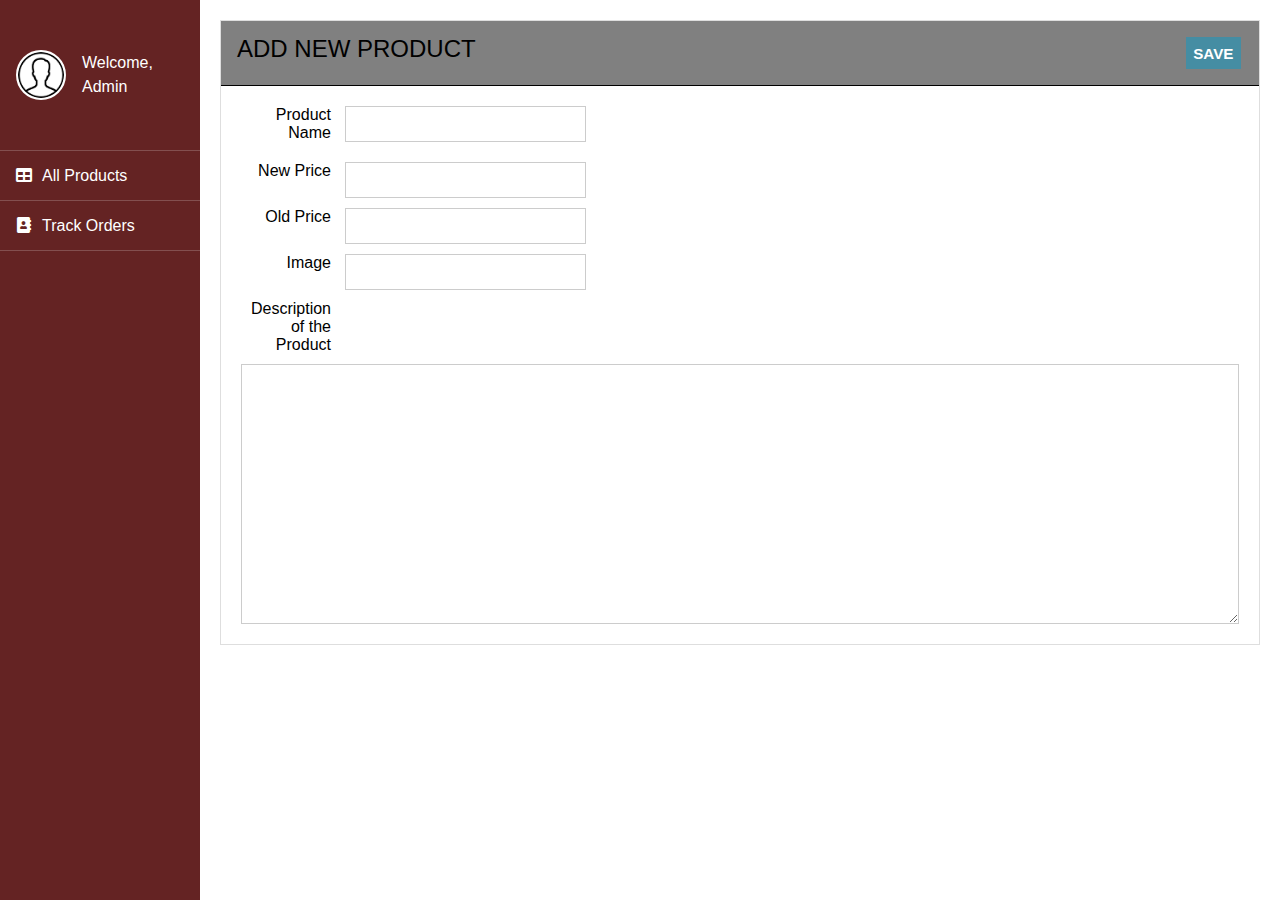
<file: admin panel new.html>
<!DOCTYPE html>
<html lang="en">

<head>
    <meta charset="UTF-8">
    
    <title>Admin Panel</title>
    <link rel="stylesheet" href="https://use.fontawesome.com/releases/v5.3.1/css/all.css">
    <link rel="stylesheet" href="https://fonts.googleapis.com/css?family=Comfortaa">
    <link rel="stylesheet" href="admin panel new css.css">
</head>

<body>
    <div class="container">

        <div style="background-color: rgb(100, 35, 35);" class="sideArea">
            <div class="avatar">
                <img src="user icon.png" alt="">
                <div class="avatarName">Welcome,<br>Admin</div>
            </div>
            <ul class="sideMenu">
                <li><a href="javascript:void(0)" class="has-submenu"><span class="fa fa-table"></span>All Products</a>
                </li>
                <li><a href="javascript:void(0)" class="has-submenu track"><span
                            class="fa fa-address-book"></span>Track
                        Orders</a>
                </li>
            </ul>
        </div>
 
        <div class="mainArea">
           
            <div class="mainContent">
              
                <form action="addProduct.php" method="POST" enctype="multipart/form-data" class="form">
                    <div class="formHeader row">
                        <h2 class="text-1 fl">ADD NEW PRODUCT </h2>
                        <div class="fr">
                            <button style="background-color: rgb(69, 141, 163);" type="submit"
                                class="btnSave bg-1 text-fff text-bold fr">SAVE</button>
                        </div>
                    </div>
                    <div class="formBody row">
                        <div class="column s-6">
                            <label class="inputGroup">
                                <span>Product Name</span>
                                <span><input type="text" name="name"></span>
                            </label>
                           
                            <label class="inputGroup">
                                <span> New Price</span>
                                <span><input type="text" name="price"></span>
                            </label>
                            <label class="inputGroup">
                                <span>Old Price</span>
                                <span><input type="text" name="prev"></span>
                            </label>
                        </div>
                        <div class="column s-6">
                            
                            <label class="inputGroup">
                                <span>Image</span>
                                <span><input type="text" name="imageInput"></span>
                            </label>
                        </div>
                        <div class="column">
                            <label class="inputGroup">
                                <span>Description of the Product</span>
                                <textarea name="description"></textarea>
                            </label>
                        </div>
                    </div>
                </form>

               
              

            </div>
       
        </div>
    </div>


    <script>

        $('.track').on('click', function () {
            window.location.href = 'adminTrack.html';
        });

        init();

        function init() {
            getAllItems();
        }

        $(document.body).on('click', '.itemRow', function () {
            console.log(this.id);
            sessionStorage.setItem('selectedAdminItem', this.id);
            window.location.href = "Admin_update.html";
        });

       

       
        function elm(x) {
            var target = x.substring(1);
            var type = x.charAt(0);
            if (type == '#') {
                return document.getElementById(target);
            } else if (type == '.') {
                return document.getElementsByClassName(target);
            } else {
                return document.getElementsByTagName(x);
            }
        }



   
        window.onclick = function () {
            elm(".accountLinks")[0].style.display = 'none';
        };

        // SUB MENU
        if (elm(".has-submenu")) {
            for (var i = 0, len = elm(".has-submenu").length; i < len; i++) {
                elm(".has-submenu")[i].onclick = function (e) {
                    e.stopPropagation();
                    // toggle(this.nextElementSibling);
                }
            }
        }

        // BTN SWITCH
        if (elm(".checkAll") != undefined) {
            for (var i = 0, len = elm(".checkAll").length; i < len; i++) {
                var target = elm(".checkAll")[i].getAttribute("target");
                if (elm(target)[i] != undefined) {
                    elm(".checkAll")[i].onchange = function () {
                        var checked = this.checked;
                        for (var i = 0, len = elm(target).length; i < len; i++) {
                            elm(target)[i].checked = checked;
                        }
                    }
                }
            }
        }

        // MENU ICON CLICK
        if (elm(".menuIcon")) {
            elm(".menuIcon")[0].onclick = function () {
                elm(".container")[0].classList.toggle("is-click");
            };
        }

        // INPUT IMG
        function getImg(x) {
            if (x.files.length > 0) {
                var fr = new FileReader();
                var imgSrc = null;
                var parent = x.parentElement;
                fr.onload = function (e) {
                    imgSrc = e.target.result;
                    if (parent.getElementsByTagName("img").length > 0) {
                        parent.removeChild(parent.getElementsByTagName("img")[0]);
                    }
                    var img = document.createElement("img");
                    img.setAttribute("src", imgSrc);
                    img.style.width = "80px";
                    img.style.verticalAlign = "top";
                    parent.appendChild(img);
                }
                fr.readAsDataURL(x.files[0]);
            }
        }

        // NEW INPUT
        for (var i = 0, len = elm(".btnNewInput").length; i < len; i++) {
            elm(".btnNewInput")[i].onclick = function () {
                findClosest(this, elm(".inputGroup")).nextElementSibling.classList.remove("hide");
            };
        }

        // SUB LIST
        if (elm(".btnCaret")) {
            for (var i = 0, len = elm(".btnCaret").length; i < len; i++) {
                elm(".btnCaret")[i].onclick = function () {
                    var row = findClosest(this, elm(".row"));
                    row.classList.toggle("is-active");
                }
            }
        }
        if (elm(".caretAll")) {
            for (var i = 0, len = elm(".caretAll").length; i < len; i++) {
                elm(".caretAll")[i].onchange = function () {
                    var stt = this.checked;
                    var table = findClosest(this, elm(".table"));
                    var row = findChildren(table, elm(".row"));
                    for (var i = 0, len = row.length; i < len; i++) {
                        if (stt) {
                            row[i].classList.add("is-active");
                        } else {
                            row[i].classList.remove("is-active");
                        }
                    }
                }
            }
        }







        //TOGGLE
        function toggle(x) {
            var css = window.getComputedStyle(x, null);
            if (css.getPropertyValue("display") == 'none') {
                x.style.display = 'block';
            } else {
                x.style.display = 'none';
            }
        }
    </script>




</body>

</html>
</file>
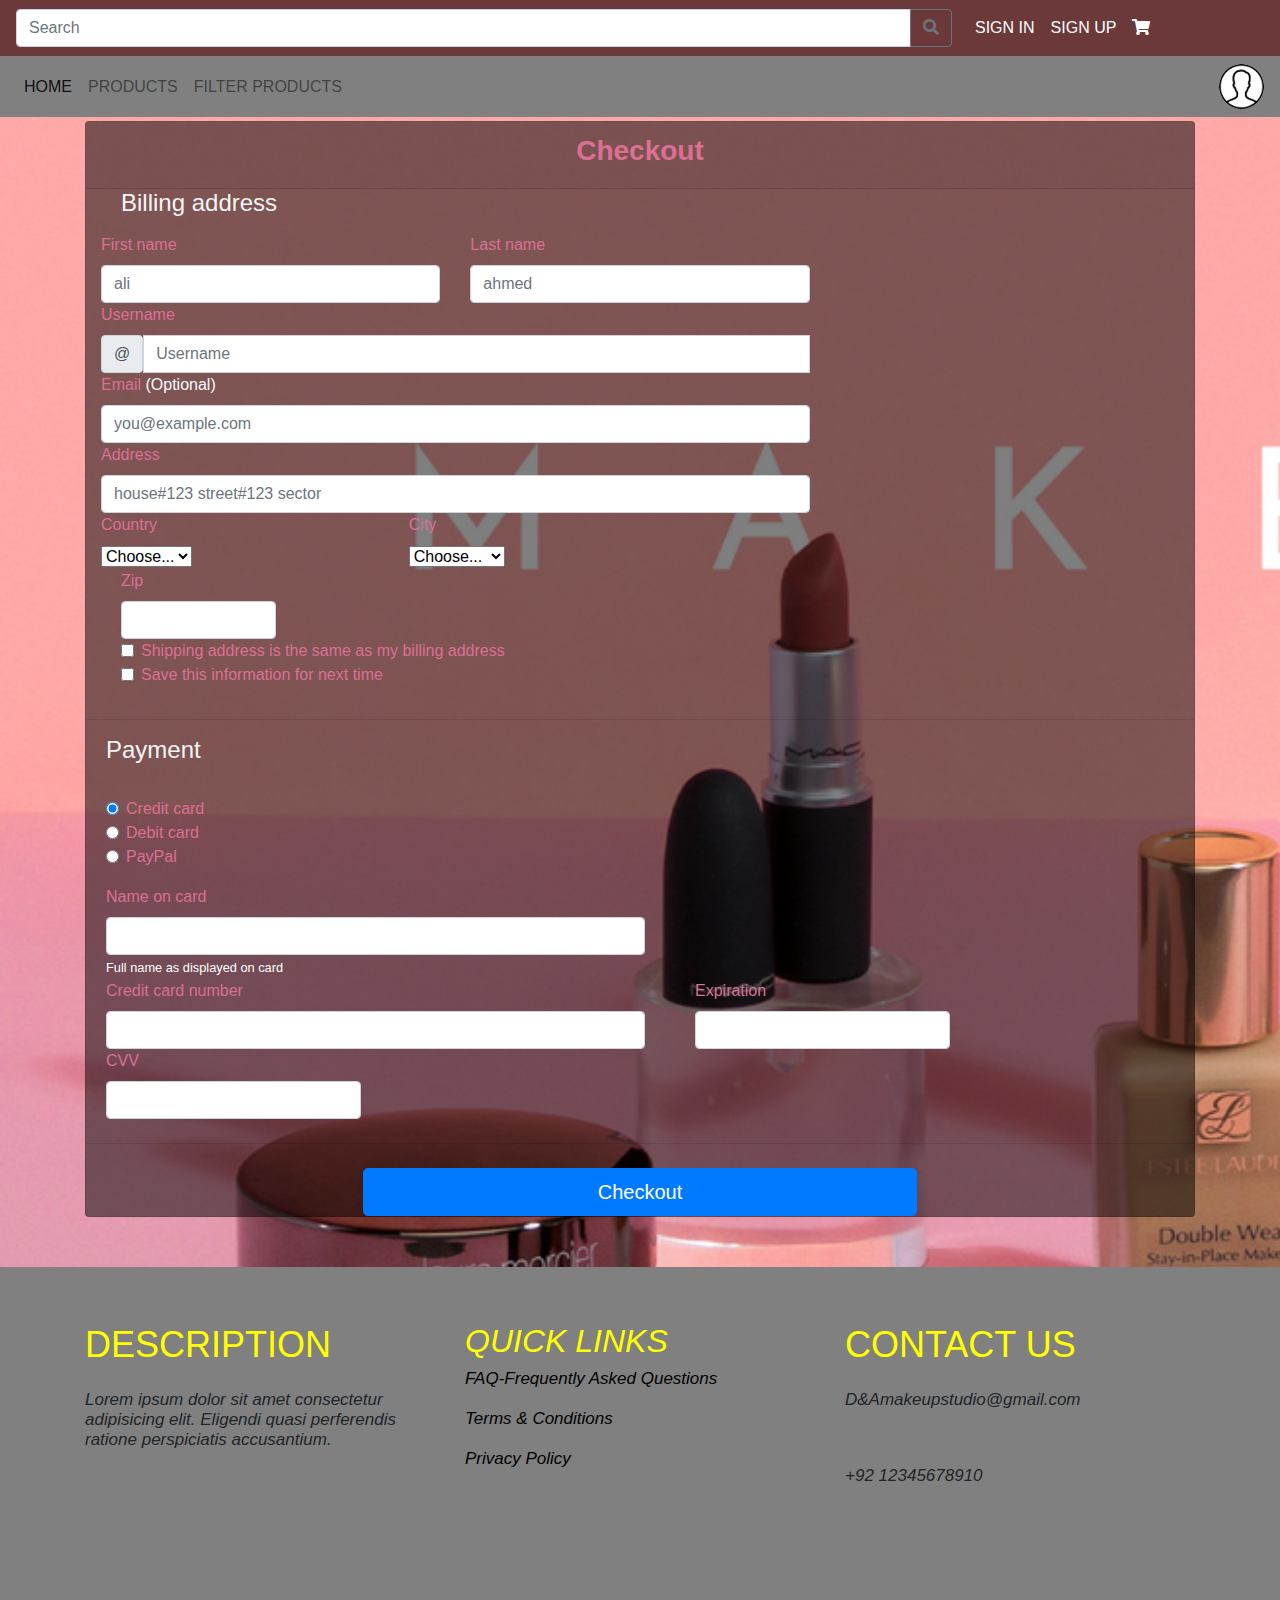
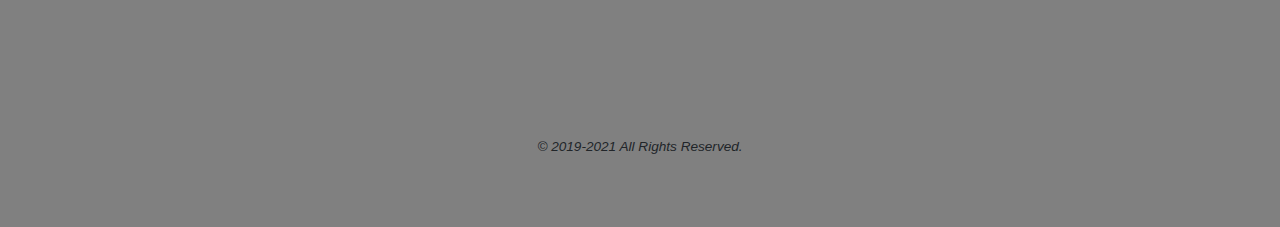
<file: checkout new.html>
<!DOCTYPE html>
<html>
<head>
  <title>Checkout</title>
  <meta charset="utf-8">
  <meta name="viewport" content="width=device-width, initial-scale=1">
  <link rel="stylesheet" href="bootstrap.min.css">  
  <link rel="stylesheet" href="https://use.fontawesome.com/releases/v5.3.1/css/all.css">
  <link rel="stylesheet" href="checkout new.css">
    <script src="Jquery3.5.1.js"></script>
</head>
<body>
  
  <nav class="navbar navbar-expand-sm navbar-dark">
    <button class="navbar-toggler" type="button" data-toggle="collapse" data-target="#navbarSupportedContent"
      aria-controls="navbarSupportedContent" aria-expanded="false" aria-label="Toggle navigation">
      <span class="navbar-toggler-icon"></span>
    </button>

<!--search bar-->
    <div class="input-group  col-15">
      <input type="text" class="form-control" placeholder="Search" aria-label="Recipient's username"
        aria-describedby="basic-addon2">
      <div class="input-group-append">
        <button class="header_button btn btn-outline-secondary" type="button"><i class="fa fa-search"></i></button>
      </div>
    </div>


    <div class="col-3">
      <ul class="navbar-nav mr-auto ">
        <li class="nav-item active">
          <a class="sign nav-link" href="file:///D:/SEMESTER%205/WEB/WEB%20PROJECT%20DANIA&%20AZKA/Sign%20in.html">SIGN IN<span class="sr-only">(current)</span></a>
        </li>
        <li class="nav-item active">
          <a class="sign nav-link" href="file:///D:/SEMESTER%205/WEB/WEB%20PROJECT%20DANIA&%20AZKA/Signup.html">SIGN UP<span class="sr-only">(current)</span></a>
        </li>

        <li class="nav-item active">
          <a class="sign nav-link" href="file:///D:/SEMESTER%205/WEB/WEB%20PROJECT%20DANIA&%20AZKA/Cart.html"><i class="fa fa-shopping-cart"></i></a>
        </li>
      </ul>
    </div>
  </nav>

  <nav class="mb-1 navbar navbar-expand-lg navbar-light grey" style="background-color:gray">
    <div class="collapse navbar-collapse" id="navbarSupportedContent-555">
      <ul class="navbar-nav mr-auto">
        <li class="nav-item active">
          <a class="nav-link" href="file:///D:/SEMESTER%205/WEB/WEB%20PROJECT%20DANIA&%20AZKA/index.html">HOME
            <span class="sr-only">(current)</span>
          </a>
        </li>
        <li class="nav-item">
          <a class="nav-link" href="file:///D:/SEMESTER%205/WEB/WEB%20PROJECT%20DANIA&%20AZKA/Products.html">PRODUCTS</a>
        </li>
        <li class="nav-item">
          <a class="nav-link" href="#">FILTER PRODUCTS</a>
        </li>
      </ul>
      <ul class="navbar-nav ml-auto nav-flex-icons">
        <li class="nav-item avatar">
          <a class="nav-link p-0" href="#">
            <img src="user icon.png" class="rounded-circle z-depth-0"
              alt="avatar image" height="45">
          </a>
        </li>
      </ul>
    </div>
  </nav>

      <div class="container">
        <div class="block-heading"></div>
        <div class="card">
			<div class="card-header">
				<h3 style="text-align: center;"><b>Checkout</b></h3>
        </div>
        <div class="col-md-7 col-lg-8">
            <h4 class="mb-3">Billing address</h4>
            <form class="needs-validation" novalidate>
              <div class="row g-3">
                <div class="col-sm-6">
                  <label for="firstName" class="form-label">First name</label>
                  <input type="text" class="form-control" id="Name" placeholder="ali" value="" required>
                  <div class="invalid-feedback">
                    Valid first name is required.
                  </div>
                </div>
    
                <div class="col-sm-6">
                  <label for="lastName" class="form-label">Last name</label>
                  <input type="text" class="form-control" id="lastName" placeholder="ahmed" value="" required>
                  <div class="invalid-feedback">
                    Enter valid last name.
                  </div>
                </div>
    
                <div class="col-12">
                  <label for="username" class="form-label">Username</label>
                  <div class="input-group has-validation">
                    <span class="input-group-text">@</span>
                    <input type="text" class="form-control" id="username" placeholder="Username" required>
                  <div class="invalid-feedback">
                      Your username is required.
                    </div>
                  </div>
                </div>
    
                <div class="col-12">
                  <label for="email" class="form-label">Email <span class="form-text-muted-label">(Optional)</span></label>
                  <input type="email" class="form-control" id="email" placeholder="you@example.com">
                  <div class="invalid-feedback">
                    Please enter a valid email address for shipping updates.
                  </div>
                </div>
    
                <div class="col-12">
                  <label for="address" class="form-label">Address</label>
                  <input type="text" class="form-control" id="address" placeholder="house#123 street#123 sector" required>
                  <div class="invalid-feedback">
                    Please enter your shipping address.
                  </div>
                </div>
                <div class="col-md-5">
                  <label for="country" class="form-label">Country</label>
                  <br><select class="form-select" id="country" required>
                   <option value="">Choose...</option>
                    <option>Pakistan</option>
                  </select></br>
                  <div class="invalid-feedback">
                    Please select a valid country.
                  </div>
                </div>
    
                <div class="col-md-4">
                  <label for="state" class="form-label">City</label>
                 <br> <select class="form-select" id="state" required>
                    <option value="">Choose...</option>
                    <option>Islamabad</option>
                  </select></br>
                  <div class="invalid-feedback">
                    Please provide a valid city.
                  </div>
                </div>
    
                <div class="col-md-3">
                  <label for="zip" class="form-label">Zip</label>
                  <input type="number" class="form-control" id="zip" placeholder="" required>
                  <div class="invalid-feedback">
                    Zip code required.
                  </div>
                </div>
              </div>
    
              <div class="form-check">
                <input type="checkbox" class="form-check-input" id="same-address">
                <label class="form-check-label" for="same-address">Shipping address is the same as my billing address</label>
              </div>
    
              <div class="form-check">
                <input type="checkbox" class="form-check-input" id="save-info">
                <label class="form-check-label" for="save-info">Save this information for next time</label>
              </div>
            </form>
        </div>
<pre></pre>
    <hr></hr>
        <h4 class="mb-3">Payment</h4>

          <div class="my-3">
            <div class="form-check">
              <input id="credit" name="paymentMethod" type="radio" class="form-check-input" checked required>
              <label class="form-check-label" for="credit">Credit card</label>
            </div>
            <div class="form-check">
              <input id="debit" name="paymentMethod" type="radio" class="form-check-input" required>
              <label class="form-check-label" for="debit">Debit card</label>
            </div>
            <div class="form-check">
              <input id="paypal" name="paymentMethod" type="radio" class="form-check-input" required>
              <label class="form-check-label" for="paypal">PayPal</label>
            </div>
          </div>

          <div class="row gy-3">
            <div class="col-md-6">
              <label for="cc-name" class="form-label">Name on card</label>
              <input type="text" class="form-control" id="cc-name" placeholder="" required>
              <small class="form-label-text-muted">Full name as displayed on card</small>
              <div class="invalid-feedback">
                Name on card is required
              </div>
            </div>

            <div class="col-md-6">
              <label for="cc-number" class="form-label">Credit card number</label>
              <input type="text" class="form-control" id="cc-number" placeholder="" required>
              <div class="invalid-feedback">
                Credit card number is required
              </div>
            </div>

            <div class="col-md-3">
              <label for="cc-expiration" class="form-label">Expiration</label>
              <input type="text" class="form-control" id="cc-expiration" placeholder="" required>
              <div class="invalid-feedback">
                Expiration date required
              </div>
            </div>

            <div class="col-md-3">
              <label for="cc-cvv" class="form-label">CVV</label>
              <input type="text" class="form-control" id="cc-cvv" placeholder="" required>
              <div class="invalid-feedback">
                Security code required
              </div>
            </div>
          </div>
<Center>
          <hr class="my-4">

          <a href="file:///D:/SEMESTER%205/WEB/WEB%20PROJECT%20DANIA&%20AZKA/Thankyou.html"button class="w-50 btn btn-primary btn-lg" type="submit">Checkout</button></a>
        </Center>
        </form>
      </div>
    </div>
      </div>
      </div>      
    </section>
</main>
</body>

<footer class="footer-48201">
  <div class="container">
  <div class="row">
  <div class="col-md-4 pr-md-5">
  <h3><a href="file:///D:/SEMESTER%205/WEB/WEB%20PROJECT%20DANIA&%20AZKA/Description.html" class="footer-site-logo d-block mb-4">DESCRIPTION</h3></a>
  <p>Lorem ipsum dolor sit amet consectetur adipisicing elit. Eligendi quasi perferendis ratione perspiciatis accusantium.</p>
  </div>


  <div class="col-sm-6 col-md-4 footer-navigation">
    <h2 style="color:yellow" >QUICK LINKS</h2>
    <p class="links"><a href="file:///D:/SEMESTER%205/WEB/WEB%20PROJECT%20DANIA&%20AZKA/FAQ.html">FAQ-Frequently Asked Questions</a><br></br>
      <a href="file:///D:/SEMESTER%205/WEB/WEB%20PROJECT%20DANIA&%20AZKA/Terms%20and%20Conditions.html">Terms & Conditions</a>
       <br></br>
         <a href='file:///D:/SEMESTER%205/WEB/WEB%20PROJECT%20DANIA&%20AZKA/Privacy%20Policy.html'> Privacy Policy</a>
    </div>


      <div class="col-sm-6 col-md-4 footer-navigation">
        <h3><a href="file:///D:/SEMESTER%205/WEB/WEB%20PROJECT%20DANIA&%20AZKA/Contact%20Us.html" class="footer-site-logo d-block mb-4">CONTACT US</h3></a> 
        <p>D&Amakeupstudio@gmail.com</p>
        <br></br>
        <p>+92 12345678910</p>
        <br></br>
        <br></br>
    </div>


    <div><i class="fa fa-instagram footer-contacts-icon" aria-hidden="true"></i>
      <i class="fa fa-twitter footer-contacts-icon"></i>
      <i class="fa fa-pinterest footer-contacts-icon"></i>
      <i class="fa fa-facebook footer-contacts-icon"></i>
    </div>
    

  </div>

  
  <div class="row ">
  <div class="col-12 text-center">
  <div class="copyright mt-5 pt-5">
  <p><small>&copy; 2019-2021 All Rights Reserved.</small></p>
  </div>
  </div>
  </div>
  </div>
  </footer>

</html>
</html>
</file>
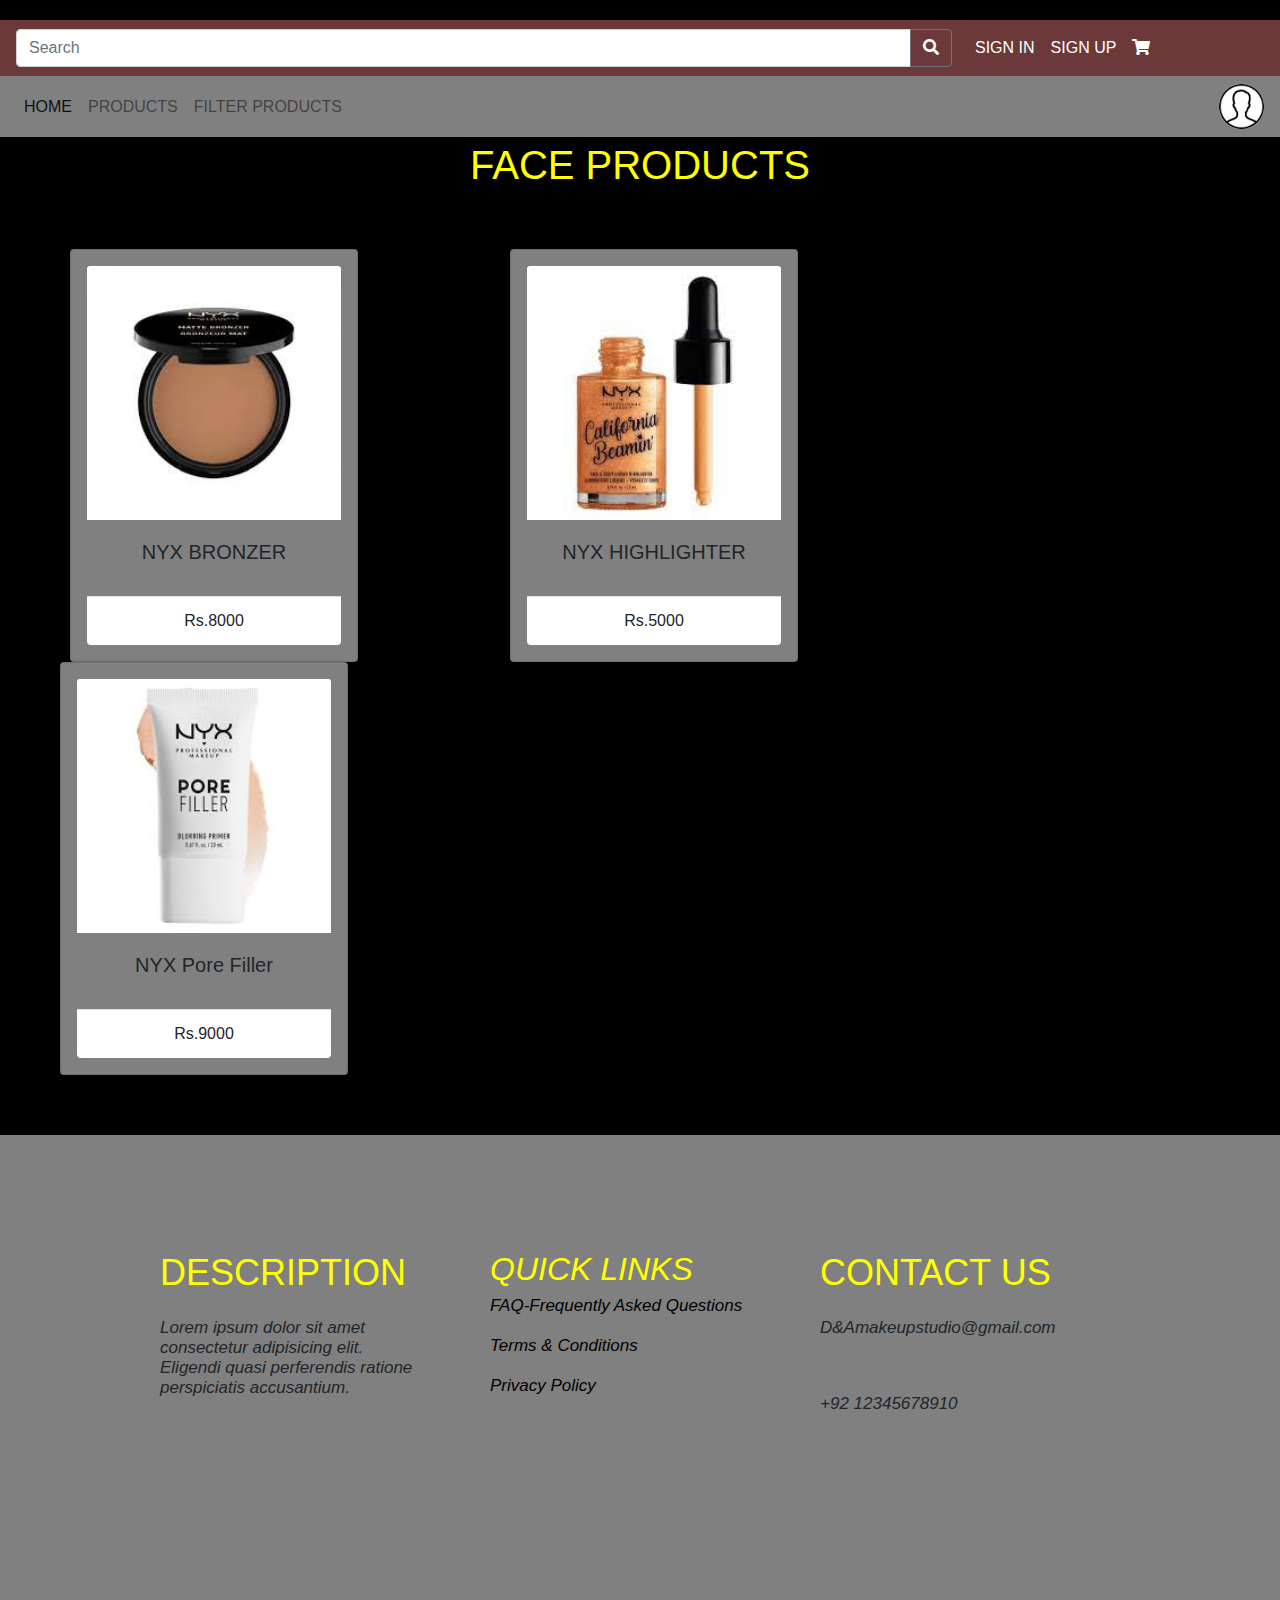
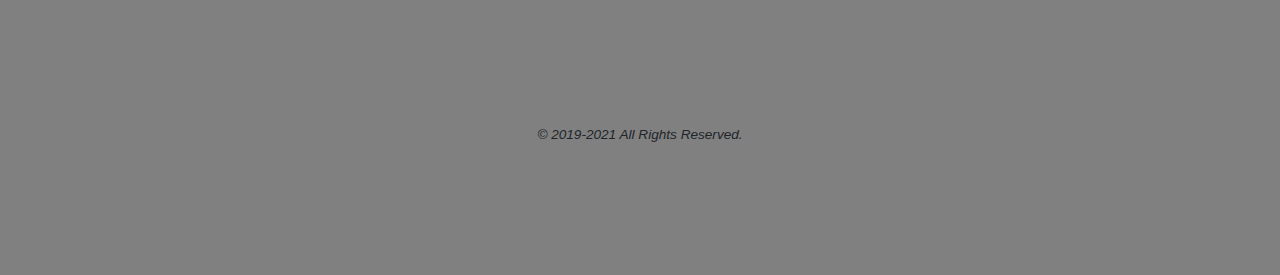
<file: face product.html>
<!DOCTYPE html>
<html lang="en">

<head>
  <title>FACE PRODUCTS</title>
  <meta charset="utf-8">
  <meta name="viewport" content="width=device-width, initial-scale=1, shrink-to-fit=no">
  <meta http-equiv="x-ua-compatible" content="ie=edge">
  <link rel="stylesheet" href="https://use.fontawesome.com/releases/v5.11.2/css/all.css">
  <link href="bootstrap.min.css" rel="stylesheet">
  <link rel="stylesheet" href="https://fonts.googleapis.com/css?family=Comfortaa">
  <link rel="stylesheet" type="text/css" href="face product.css">
</head>
<body>

  <nav class="navbar navbar-expand-sm navbar-dark">
   
    <button class="navbar-toggler" type="button" data-toggle="collapse" data-target="#navbarSupportedContent"
      aria-controls="navbarSupportedContent" aria-expanded="false" aria-label="Toggle navigation">
      <span class="navbar-toggler-icon"></span>
    </button>
  
  <!--search bar-->
    <div class="input-group  col-15">
      <input type="text" class="form-control" placeholder="Search" aria-label="Recipient's username"
        aria-describedby="basic-addon2">
      <div class="input-group-append">
        <button class="header_button btn btn-outline-secondary" type="button"><i class="fa fa-search"></i></button>
      </div>
    </div>
  
  
    <div class="col-3">
      <ul class="navbar-nav mr-auto ">
        <li class="nav-item active">
          <a class="sign nav-link" href="file:///D:/SEMESTER%205/WEB/WEB%20PROJECT%20DANIA&%20AZKA/Sign%20in.html">SIGN IN<span class="sr-only">(current)</span></a>
        </li>
        <li class="nav-item active">
          <a class="sign nav-link" href="file:///D:/SEMESTER%205/WEB/WEB%20PROJECT%20DANIA&%20AZKA/Signup.html">SIGN UP<span class="sr-only">(current)</span></a>
        </li>
  
        <li class="nav-item active">
          <a class="sign nav-link" href="file:///D:/SEMESTER%205/WEB/WEB%20PROJECT%20DANIA&%20AZKA/Cart.html"><i class="fa fa-shopping-cart"></i></a>
        </li>
      </ul>
    </div>
  </nav>
  
  <nav class="mb-1 navbar navbar-expand-lg navbar-light grey" style="background-color:grey;">
    <div class="collapse navbar-collapse" id="navbarSupportedContent-555">
      <ul class="navbar-nav mr-auto">
        <li class="nav-item active">
          <a class="nav-link" href="file:///D:/SEMESTER%205/WEB/WEB%20PROJECT%20DANIA&%20AZKA/index.html">HOME
            <span class="sr-only">(current)</span>
          </a>
        </li>
        <li class="nav-item">
          <a class="nav-link" href="file:///D:/SEMESTER%205/WEB/WEB%20PROJECT%20DANIA&%20AZKA/Products.html">PRODUCTS</a>
        </li>
        <li class="nav-item">
          <a class="nav-link" href="#">FILTER PRODUCTS</a>
        </li>
      </ul>
      <ul class="navbar-nav ml-auto nav-flex-icons">
        <li class="nav-item avatar">
          <a class="nav-link p-0" href="#">
            <img src="user icon.png" class="rounded-circle z-depth-0"
              alt="avatar image" height="45">
          </a>
        </li>
      </ul>
    </div>
  </nav>

  <Center><h1 style="color: yellow;">FACE PRODUCTS</h1></Center>
<div class="row">
  <div class="column">
  <div class="card" style="width: 18rem;">
    <img class="card-img-top" src="NYX bronzer.jpg" alt="Card image cap">
    <div class="card-body">
      <h5 class="card-title">NYX BRONZER</h5>
    </div>
    <ul class="list-group list-group-flush">
      <li class="list-group-item">Rs.8000</li>
    </ul>
    
  </div>
</div>

<div class="column">
     <div class="card" style="width: 18rem;">
      <img class="card-img-top" src="NYX highlighter.jpg" alt="Card image cap">
      <div class="card-body">
        <h5 class="card-title">NYX HIGHLIGHTER</h5>
      </div>
      <ul class="list-group list-group-flush">
        <li class="list-group-item">Rs.5000</li>
      </ul>
      
    </div>
  </div>

    <div class="card" style="width: 18rem;">
      <img class="card-img-top" src="NYX pore filler.jpg" alt="Card image cap">
      <div class="card-body">
        <h5 class="card-title">NYX Pore Filler</h5>
      </div>
      <ul class="list-group list-group-flush">
        <li class="list-group-item">Rs.9000</li>
      </ul>
      
    </div>
  </div>
  
<footer class="footer-48201">
  <div class="container">
  <div class="row">
  <div class="col-md-4 pr-md-5">
  <h3><a href="file:///D:/SEMESTER%205/WEB/WEB%20PROJECT%20DANIA&%20AZKA/Description.html" class="footer-site-logo d-block mb-4">DESCRIPTION</h3></a>
  <p>Lorem ipsum dolor sit amet consectetur adipisicing elit. Eligendi quasi perferendis ratione perspiciatis accusantium.</p>
  </div>


  <div class="col-sm-6 col-md-4 footer-navigation">
    <h2 style="color:yellow" >QUICK LINKS</h2>
    <p class="links"><a href="file:///D:/SEMESTER%205/WEB/WEB%20PROJECT%20DANIA&%20AZKA/FAQ.html">FAQ-Frequently Asked Questions</a><br></br>
      <a href="file:///D:/SEMESTER%205/WEB/WEB%20PROJECT%20DANIA&%20AZKA/Terms%20and%20Conditions.html">Terms & Conditions</a>
       <br></br>
         <a href='file:///D:/SEMESTER%205/WEB/WEB%20PROJECT%20DANIA&%20AZKA/Privacy%20Policy.html'> Privacy Policy</a>
    </div>


      <div class="col-sm-6 col-md-4 footer-navigation">
        <h3><a href="file:///D:/SEMESTER%205/WEB/WEB%20PROJECT%20DANIA&%20AZKA/Contact%20Us.html" class="footer-site-logo d-block mb-4">CONTACT US</h3></a> 
        <p>D&Amakeupstudio@gmail.com</p>
        <br></br>
        <p>+92 12345678910</p>
        <br></br>
        <br></br>
    </div>


    <div><i class="fa fa-instagram footer-contacts-icon" aria-hidden="true"></i>
      <i class="fa fa-twitter footer-contacts-icon"></i>
      <i class="fa fa-pinterest footer-contacts-icon"></i>
      <i class="fa fa-facebook footer-contacts-icon"></i>
    </div>
    

  </div>

  
  <div class="row ">
  <div class="col-12 text-center">
  <div class="copyright mt-5 pt-5">
  <p><small>&copy; 2019-2021 All Rights Reserved.</small></p>
  </div>
  </div>
  </div>
  </div>
  </footer>
 </body>
</html>
</file>
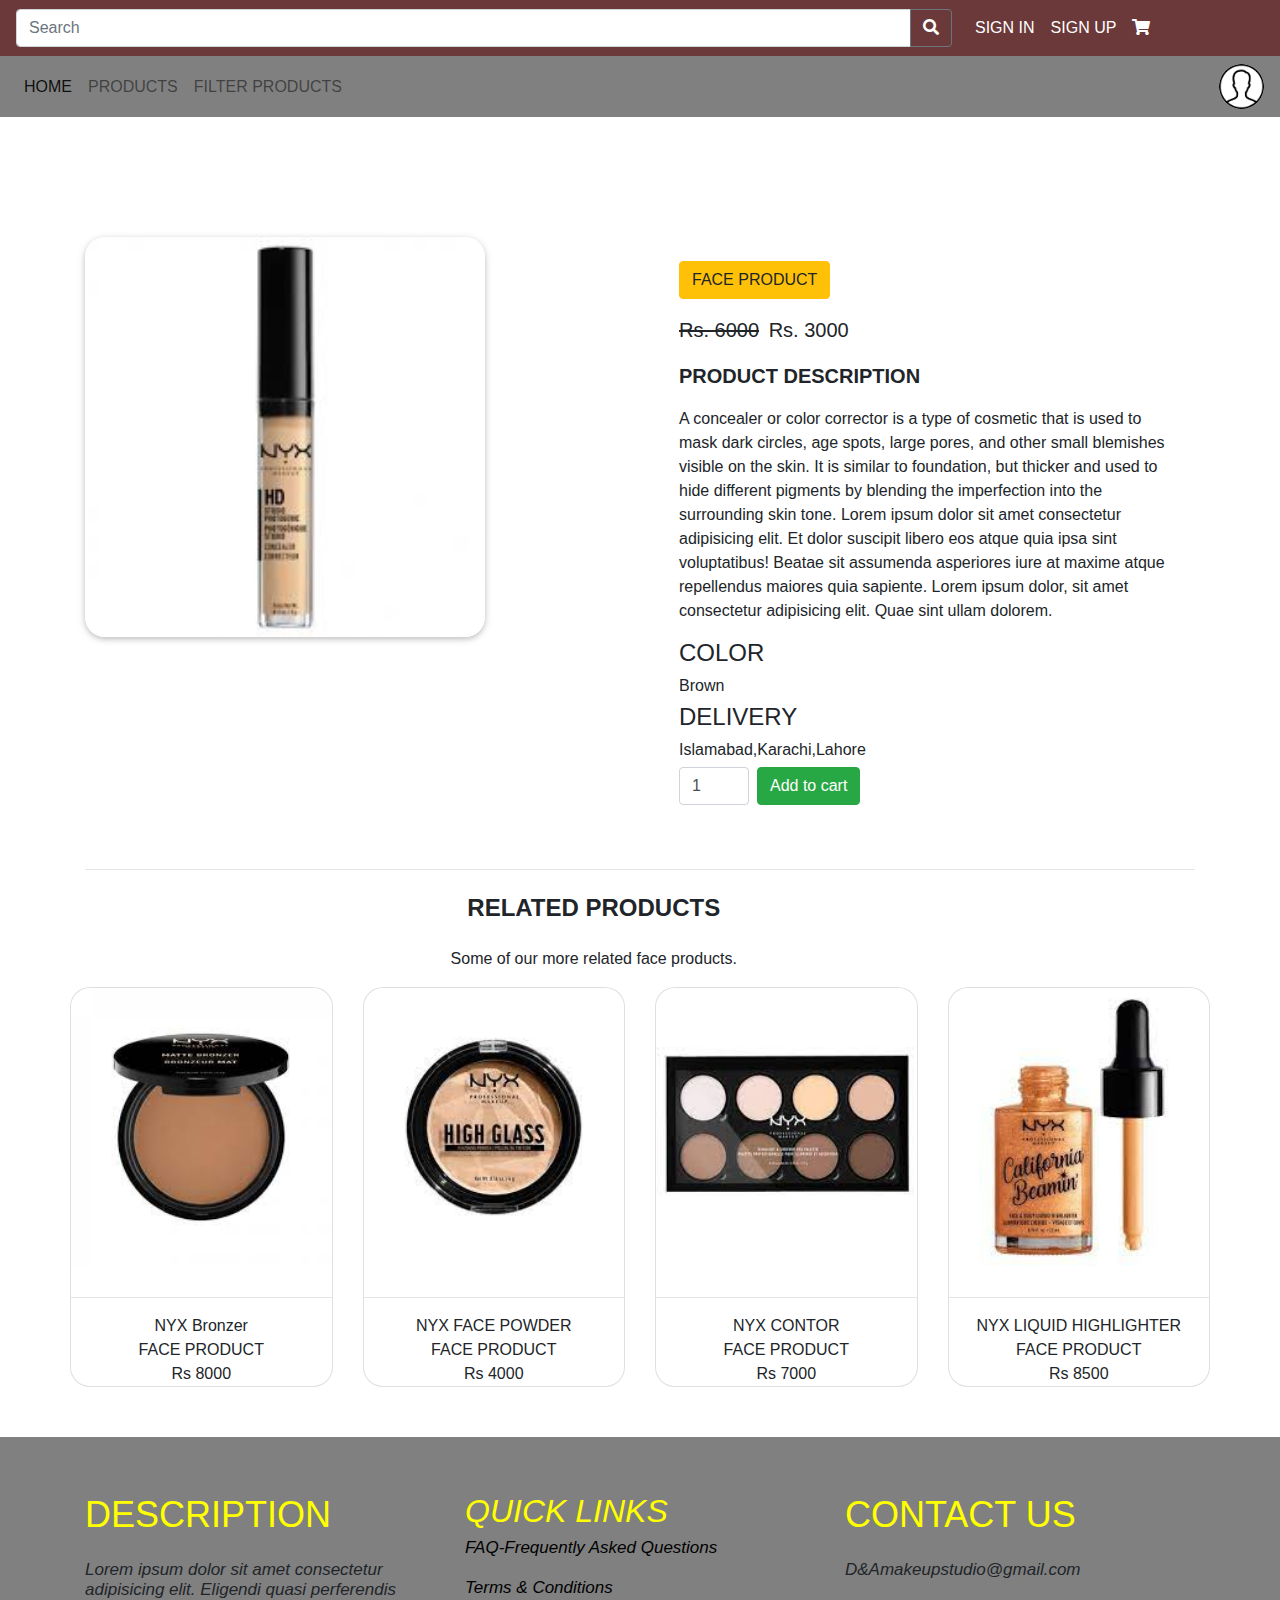
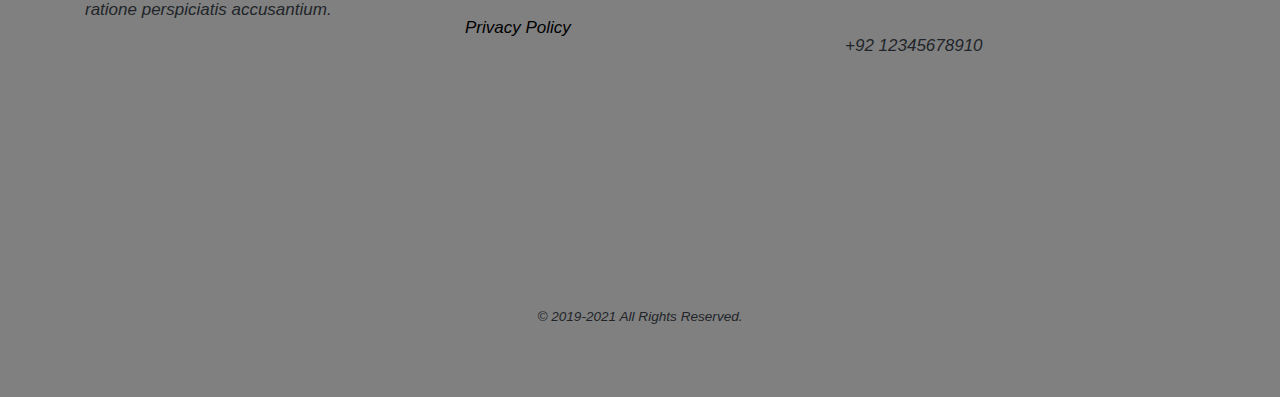
<file: Products.html>
<!DOCTYPE html>
<html lang="en">

<head>
  <title>PRODUCT DESCRIPTION</title>
  <meta charset="utf-8">
  <meta name="viewport" content="width=device-width, initial-scale=1, shrink-to-fit=no">
  <meta http-equiv="x-ua-compatible" content="ie=edge">
  <link rel="stylesheet" href="https://use.fontawesome.com/releases/v5.11.2/css/all.css">
  <link href="bootstrap.min.css" rel="stylesheet">
  <link rel="stylesheet" href="https://fonts.googleapis.com/css?family=Comfortaa">
  <link rel="stylesheet" type="text/css" href="makeupproductsdescription.css">
</head>
<body>
<nav class="navbar navbar-expand-sm navbar-dark">
   
  <button class="navbar-toggler" type="button" data-toggle="collapse" data-target="#navbarSupportedContent"
    aria-controls="navbarSupportedContent" aria-expanded="false" aria-label="Toggle navigation">
    <span class="navbar-toggler-icon"></span>
  </button>

<!--search bar-->
  <div class="input-group  col-15">
    <input type="text" class="form-control" placeholder="Search" aria-label="Recipient's username"
      aria-describedby="basic-addon2">
    <div class="input-group-append">
      <button class="header_button btn btn-outline-secondary" type="button"><i class="fa fa-search"></i></button>
    </div>
  </div>


  <div class="col-3">
    <ul class="navbar-nav mr-auto ">
      <li class="nav-item active">
        <a class="sign nav-link" href="file:///D:/SEMESTER%205/WEB/WEB%20PROJECT%20DANIA&%20AZKA/Sign%20in.html">SIGN IN<span class="sr-only">(current)</span></a>
      </li>
      <li class="nav-item active">
        <a class="sign nav-link" href="file:///D:/SEMESTER%205/WEB/WEB%20PROJECT%20DANIA&%20AZKA/Signup.html">SIGN UP<span class="sr-only">(current)</span></a>
      </li>

      <li class="nav-item active">
        <a class="sign nav-link" href="file:///D:/SEMESTER%205/WEB/WEB%20PROJECT%20DANIA&%20AZKA/Cart.html"><i class="fa fa-shopping-cart"></i></a>
      </li>
    </ul>
  </div>
</nav>

<nav class="mb-1 navbar navbar-expand-lg navbar-light grey" style="background-color: grey;">
  <div class="collapse navbar-collapse" id="navbarSupportedContent-555">
    <ul class="navbar-nav mr-auto">
      <li class="nav-item active">
        <a class="nav-link" href="file:///D:/SEMESTER%205/WEB/WEB%20PROJECT%20DANIA&%20AZKA/index.html">HOME
          <span class="sr-only">(current)</span>
        </a>
      </li>
      <li class="nav-item">
        <a class="nav-link" href="#">PRODUCTS</a>
      </li>
      <li class="nav-item">
        <a class="nav-link" href="#">FILTER PRODUCTS</a>
      </li>
    </ul>
    <ul class="navbar-nav ml-auto nav-flex-icons">
      <li class="nav-item avatar">
        <a class="nav-link p-0" href="#">
          <img src="user icon.png" class="rounded-circle z-depth-0"
            alt="avatar image" height="45">
        </a>
      </li>
    </ul>
  </div>
</nav>

  <main class="mt-5 pt-4">
    <div class="container dark-grey-text mt-5">

      <div class="row">

        <div class="col-md-6 mb-4">

          <img src="NYX concealer.jpg" class="img-fluid"
            style="border-radius: 20px; height: 400px; box-shadow: 0 2px 5px 0 rgba(0,0,0,0.16),0 2px 10px 0 rgba(0,0,0,0.12) !important;"
            alt="">

        </div>
        <div class="col-md-6 mb-4">

          <div class="p-4">

            <div class="mb-3">
              <a href="file:///D:/SEMESTER%205/WEB/WEB%20PROJECT%20DANIA&%20AZKA/face%20product.html#">
                <span class="btn btn-warning" style="font-size: medium;">FACE PRODUCT</span>
              </a>
            </div>

            <!--PRICE CUT-->
            <p class="lead">
              <span class="mr-1">
                <del>Rs. 6000</del>
              </span>
              <span>Rs. 3000</span>
            </p>

            <!--DESCRIPTION-->
            <p class="lead font-weight-bold">PRODUCT DESCRIPTION</p>

            <p>A concealer or color corrector is a type of cosmetic that is used to mask dark circles, age spots, large pores,
               and other small blemishes visible on the skin. It is similar to foundation, but thicker and used to hide different pigments 
               by blending the imperfection into the surrounding skin tone.
              Lorem ipsum dolor sit amet consectetur adipisicing elit. Et dolor suscipit libero eos atque quia ipsa
              sint voluptatibus!
              Beatae sit assumenda asperiores iure at maxime atque repellendus maiores quia sapiente. Lorem ipsum dolor,
              sit amet consectetur adipisicing elit. Quae sint ullam dolorem.
           </p>
           
         <strong> <h4>COLOR</h4></strong>
          <h6>Brown</h6>
          <strong><h4>DELIVERY</h4></strong>
<h6>Islamabad,Karachi,Lahore</h6>



            <form class="d-flex justify-content-left">
              <!-- Default input -->
              <input type="number" value="1" aria-label="Search" class="form-control mr-2" style="width: 70px">
             <a href="file:///D:/SEMESTER%205/WEB/WEB%20PROJECT%20DANIA&%20AZKA/Cart.html" button class="btn btn-success my-0 p" type="submit">Add to cart</a>
                
              </button>

            </form>

          </div>
        </div>

      </div>

     

   <hr></hr>

        <div class="col-md-11 text-center">

          <h4 class="my-4 h4"><strong>RELATED PRODUCTS</strong></h4>

          <p>Some of our more related face products.
         </p>

        </div>

      </div>

      <div class="container">
        <div class="row">
          <div class="card-deck">
            <div class="card" style="width: 18rem; height: 25rem; border-radius: 20px;">
              <img src="NYX bronzer.jpg" alt="Card image cap" style="object-fit: cover; height: 19rem; 
         border-top-right-radius: 20px; border-top-left-radius: 20px; margin-bottom: 0px;">
              <div style="text-align: center; font-size: 16px; margin-top: 15px; ">
                <hr></hr>
                <span>NYX Bronzer</span><br>
                <span>FACE PRODUCT</span><br>
                <span>Rs 8000</span>
              </div>
            </div>

            <div class="card" style="width: 18rem; height: 25rem; border-radius: 20px;">
              <img class="card-img-top" src="NYX powder.jpg" alt="Card image cap" style="object-fit: cover; height: 19rem; 
         border-top-right-radius: 20px; border-top-left-radius: 20px; margin-bottom: 0px;">
              <div style="text-align: center; font-size: 16px; margin-top: 15px; ">
                <hr></hr>
                <span>NYX FACE POWDER</span><br>
                <span>FACE PRODUCT</span><br>
                <span>Rs 4000</span>



              </div>
            </div>

            <div class="card" style="width: 18rem; height: 25rem; border-radius: 20px;">
              <img class="card-img-top" src="NYX contor.jpg" alt="Card image cap" style="object-fit: cover; height: 19rem; 
         border-top-right-radius: 20px; border-top-left-radius: 20px; margin-bottom: 0px;">
              <div style="text-align: center; font-size: 16px; margin-top: 15px; ">
                <hr></hr>
                <span>NYX CONTOR</span><br>
                <span>FACE PRODUCT</span><br>
                <span>Rs 7000</span>



              </div>
            </div>

            <div class="card" style="width: 18rem; height: 25rem; border-radius: 20px;">
              <img class="card-img-top" src="NYX highlighter.jpg" alt="Card image cap" style="object-fit: cover; height: 19rem; 
         border-top-right-radius: 20px; border-top-left-radius: 20px; margin-bottom: 0px;">
              <div style="text-align: center; font-size: 16px; margin-top: 15px; ">
                <hr></hr>
                <span>NYX LIQUID HIGHLIGHTER</span><br>
                <span>FACE PRODUCT</span><br>
                <span>Rs 8500</span>



              </div>
            </div>
          </div>
        </div>

      </div>

    </div>
  </main>
</body>
 
<footer class="footer-48201">
  <div class="container">
  <div class="row">
  <div class="col-md-4 pr-md-5">
  <h3><a href="file:///D:/SEMESTER%205/WEB/WEB%20PROJECT%20DANIA&%20AZKA/Description.html" class="footer-site-logo d-block mb-4">DESCRIPTION</h3></a>
  <p>Lorem ipsum dolor sit amet consectetur adipisicing elit. Eligendi quasi perferendis ratione perspiciatis accusantium.</p>
  </div>

  <div class="col-sm-6 col-md-4 footer-navigation">
    <h2 style="color:yellow" >QUICK LINKS</h2>
    <p class="links"><a href="file:///D:/SEMESTER%205/WEB/WEB%20PROJECT%20DANIA&%20AZKA/FAQ.html">FAQ-Frequently Asked Questions</a><br></br>
      <a href="file:///D:/SEMESTER%205/WEB/WEB%20PROJECT%20DANIA&%20AZKA/Terms%20and%20Conditions.html">Terms & Conditions</a>
       <br></br>
         <a href='file:///D:/SEMESTER%205/WEB/WEB%20PROJECT%20DANIA&%20AZKA/Privacy%20Policy.html'> Privacy Policy</a>
    </div>




      <div class="col-sm-6 col-md-4 footer-navigation">
        <h3><a href="file:///D:/SEMESTER%205/WEB/WEB%20PROJECT%20DANIA&%20AZKA/Contact%20Us.html" class="footer-site-logo d-block mb-4">CONTACT US</h3></a> 
        <p>D&Amakeupstudio@gmail.com</p>
        <br></br>
        <p>+92 12345678910</p>
        <br></br>
        <br></br>
    </div>


    <div><i class="fa fa-instagram footer-contacts-icon" aria-hidden="true"></i>
      <i class="fa fa-twitter footer-contacts-icon"></i>
      <i class="fa fa-pinterest footer-contacts-icon"></i>
      <i class="fa fa-facebook footer-contacts-icon"></i>
    </div>
    

  </div>

  
  <div class="row ">
  <div class="col-12 text-center">
  <div class="copyright mt-5 pt-5">
  <p><small>&copy; 2019-2021 All Rights Reserved.</small></p>
  </div>
  </div>
  </div>
  </div>
  </footer>

</html>
</file>
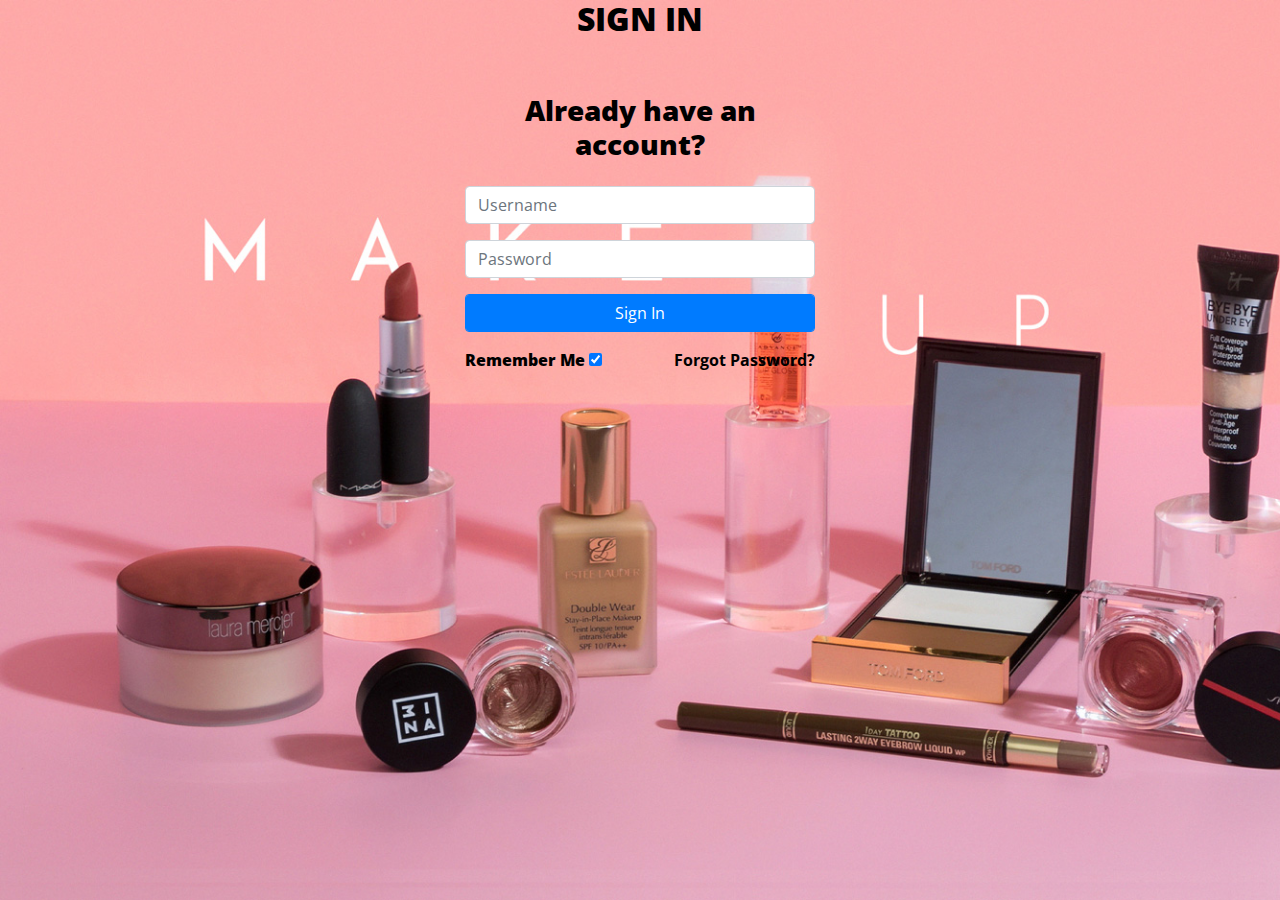
<file: Sign in.html>
<!DOCTYPE html>
<html>
<head>
	<title>Sign In</title>
	<link rel="stylesheet" href="bootstrap.min.css">
    
	<link rel="stylesheet" href="https://use.fontawesome.com/releases/v5.3.1/css/all.css">

	<link rel="stylesheet" type="text/css" href="Sign in.css">
</head>
<body class="img js-fullheight" style="background-image:url(img5.jpg)">
	<section class="ftco-section">
	<div class="container">
	<div class="row justify-content-center">
	<div class="col-md-6 text-center mb-5">
	<h2 class="heading-section" style="color: black;"><b><strong>SIGN IN</h2></strong></b>
	</div>
	</div>
	<div class="row justify-content-center">
	<div class="col-md-6 col-lg-4">
	<div class="login-wrap p-0">
	<h3 class="mb-4 text-center" style="color: black;"><strong><b>Already have an account?</h3></b></strong>
	<form action="#" class="signin-form">
	<div class="form-group">
		<input type="text" class="form-control" onkeyup="validate(this);" name="Username"
		id="Username" placeholder="Username">
	</div>
	<div class="form-group">
		<input type="password" class="form-control" onkeyup="validate(this);" name="Password"
		id="Password" placeholder="Password">
	</div>
	<div class="form-group">
		
	<a href="file:///D:/SEMESTER%205/WEB/WEB%20PROJECT%20DANIA&%20AZKA/index.html" button 
		type="submit" class="form-control btn btn-primary submit px-3">Sign In</button></a>
	</div>
	<div class="form-group d-md-flex">
	<div class="w-50">
	<label class="checkbox-wrap checkbox-primary" style="color:black"><strong><b>Remember Me</strong></b>
	<input type="checkbox" checked>
	<span class="checkmark"></span>
	</label>
	</div>
	<div class="w-50 text-md-right">
	<a href="#" style="color:black"><b>Forgot Password?</b></a>
	</div>
	</div>
	</form>
	
	</div>
	</div>
	</div>
	</div>
	</section>

<!------------------------------------------JAVASCRIPT---------------------------------------------------->
<script>
	const format = {
		Username: /^[a-z0-9]{8,15}$/i,
		Password: /^[a-z0-9@-]{8,20}$/i,
	};
	function validate(singupfrom) {
		var entry = singupfrom.style;
		if (format [singupfrom.name].test(singupfrom.value)) {
			entry['border-color'] = "blue";
			entry['border-width'] = "4px";
			checking();
		}
		else {
			entry['border-color'] = "red";
			entry['border-width'] = "4px";
			checking();
		}
	}


	function checking() {
			if 
			(format["Username"].test(document.getElementById("Username").value) &&
			format["Password"].test(document.getElementById("Password").value) )
			 {
				console.log('done')
				document.getElementById("Submit").disabled = false;
			}
			else {
				document.getElementById("Submit").disabled = true;
			}
		}
	
</script>

	</body>
	</html>
</file>
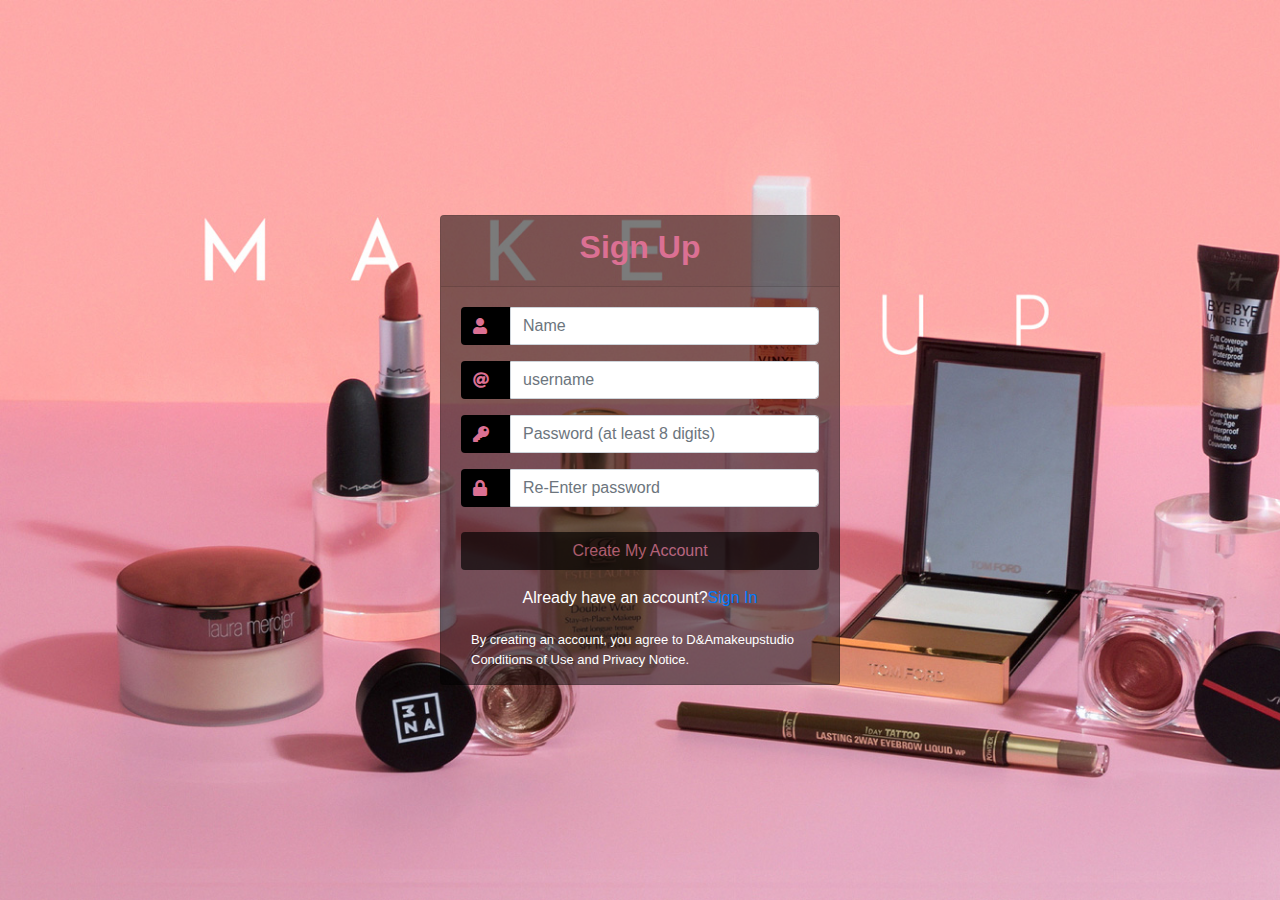
<file: Signup.html>
<!DOCTYPE html>
<html>
<head>
	<title>Sign Up</title>
	<link rel="stylesheet" href="bootstrap.min.css">
    
	<link rel="stylesheet" href="https://use.fontawesome.com/releases/v5.3.1/css/all.css">
	
	<link rel="stylesheet" type="text/css" href="Signup.css">
</head>
<body>
<div class="container">
	<div class="d-flex justify-content-center h-100">
		<div class="card">
			<div class="card-header">
				<b><h2 style="text-align: center;">Sign Up</b></h2>
			</div>
			<div class="card-body">
				<form>
					<div class="input-group form-group" >
						<div class="input-group-prepend">
							<span class="input-group-text"><i class="fas fa-user"></i></span>
						</div>
						<input type="text" class="form-control" name="Name" placeholder="Name"
						onkeyup="validate(this);" id="Name" pattern="[a-zA-Z ]*$" onerror="">

						
                    </div>
                    <div class="input-group form-group">
						<div class="input-group-prepend">
							<span class="input-group-text"><i class="fas fa-at"></i></span>
						</div>
						<input type="text" class="form-control" name="Username" placeholder="username"
						onkeyup="validate(this);" id="Username">
						
					</div>
					<div class="input-group form-group">
						<div class="input-group-prepend">
							<span class="input-group-text"><i class="fas fa-key"></i></span>
						</div>
						<input type="password" class="form-control" name="Password" id="Password"
						onkeyup="validate(this);" placeholder="Password (at least 8 digits)">
                    </div>
                    <div class="input-group form-group">
						<div class="input-group-prepend">
							<span class="input-group-text"><i class="fas fa-lock"></i></span>
						</div>
						<input type="password" class="form-control" name="Renterpassword"
								placeholder="Re-Enter password" onkeyup="validate(this);" id="Renterpassword">
					</div>
					<div class="form-group" style="margin-top: 7%;">
						<input type="button" id="Submit" value="Create My Account" onclick="verify();" disabled
						class="btn btn-block login_btn">
                    </div>
                    <div class="d-flex justify-content-center links">
                        Already have an account?<a href="file:///D:/SEMESTER%205/WEB/WEB%20PROJECT%20DANIA&%20AZKA/Sign%20in.html">Sign In</a>
                    </div>
				</form>
            </div>
			<div style="margin-left: 30px;margin-bottom: 15px; margin-right: 30px;">
                <div class="d-flex justify-content-center links" style="font-size: small;">
					By creating an account, you agree to D&Amakeupstudio Conditions of Use and Privacy Notice.
				</div>
			</div>
		</div>
	</div>
</div>
<script>
	const format = {
		Name: /^[a-zA-Z\s]+$/,
		Username: /^[a-z0-9]{8,15}$/i,
		Password: /^[a-z0-9@-]{8,20}$/i,
		Renterpassword: /^[a-z0-9@-]{8,20}$/i,
	};

	function validate(singupfrom) {
		var entry = singupfrom.style;
		if (format [singupfrom.name].test(singupfrom.value)) {
			entry['border-color'] = "blue";
			entry['border-width'] = "4px";
			checking();
		}
		else {
			entry['border-color'] = "red";
			entry['border-width'] = "4px";
			checking();
		}
	}


	function checking() {
			if (format["Name"].test(document.getElementById("Name").value) &&
			format["Username"].test(document.getElementById("Username").value) &&
			format["Password"].test(document.getElementById("Password").value) &&
			format["Renterpassword"].test(document.getElementById("Reenterpassword").value) &&
			    document.getElementById("Password").value == document.getElementById("Renterpassword").value) {
				console.log('done')
				document.getElementById("Submit").disabled = false;
			}
			else {
				document.getElementById("Submit").disabled = true;
			}
		}

</script>
</body>
</html>
</file>
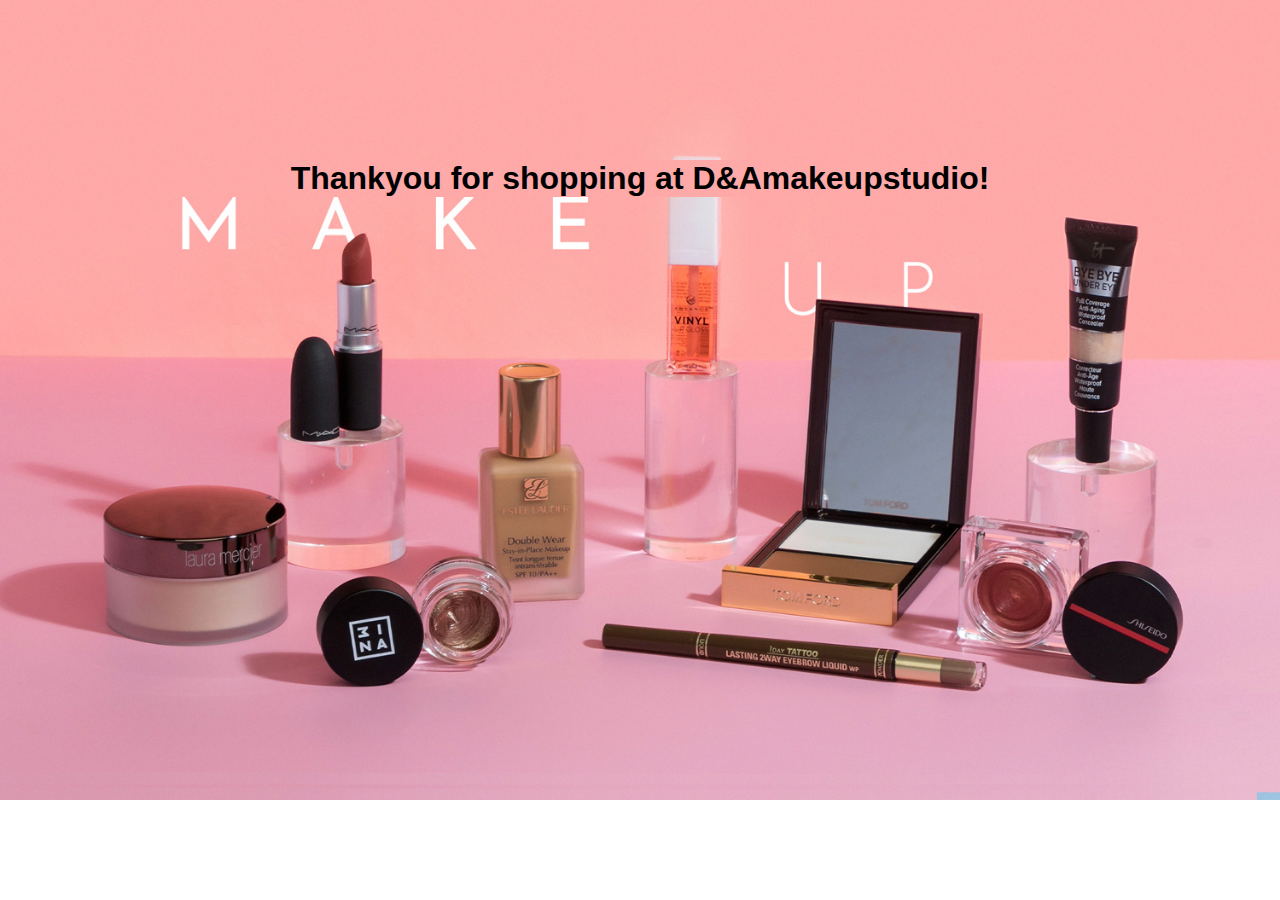
<file: Thankyou.html>
<!DOCTYPE html>
<html lang="en">

<head>
  <title>Thankyou</title>
  <meta charset="utf-8">
  <meta name="viewport" content="width=device-width, initial-scale=1">
  <link rel="stylesheet" type="text/css" href="Thankyou.css">
  <body>
<Center>
    <h1>Thankyou for shopping at D&Amakeupstudio!</h1>
</Center>
  </body>
  </html>
</file>
<file: admin panel new css.css>
@charset "utf-8";
*,
 :before,
 :after {
    box-sizing: border-box;
}

h2,
li,
a {
    line-height: 1;
    font-weight: normal;
}

body,
h2,
ul,
li,
a {
    margin: 0;
    padding: 0;
}

p {
    line-height: 1.5;
}

ul {
    list-style: none;
}

a,
a:hover {
    display: inline-block;
    text-decoration: none;
}

a {
    color: inherit;
    font-size: inherit;
    font-weight: inherit;
    line-height: inherit;
}

span,
label {
    display: inline-block;
}

input,
textarea,
button {
    font-size: 1em;
    border: 1px solid #ccc;
    outline: none;
    padding: 0.5em 1em;
    vertical-align: top;
}


input[type="submit"],
button {
    cursor: pointer;
}

input[type="file"] {
    max-width: 13.2em;
    border: none;
    padding: 0;
}

img {
    display: inline-block;
    max-width: 100%;
}

body {
    font-family: Arial, sans-serif;
}


/* COLOR */

.bg-fff {
    background-color: #fff;
}

.bg-000 {
    background-color: #000;
}

.text-fff {
    color: #fff;
}

.text-center {
    text-align: center !important;
}

.text-left {
    text-align: left !important;
}

.text-right {
    text-align: right !important;
}

.text-bold {
    font-weight: bold;
}

.text-uppercase {
    text-transform: uppercase;
}


/* GRID */

.row:before,
.row:after {
    content: "";
    display: table;
}

.row:after {
    clear: both;
}

[class~="column"] {
    float: left;
    width: 100%;
    overflow: hidden;
}

.wrap {
    max-width: 1200px;
    margin: 0 auto;
}

@media (max-width: 1200px) {
    .wrap {
        max-width: 100%;
        padding: 0 15px;
    }
}


/* eXtra small Grid */




/* Large Grid */

@media (min-width: 1201px) {
    .column.l-1 {
        width: 8.33%;
    }
    .column.l-2 {
        width: 16.66%;
    }
    .column.l-3 {
        width: 25%;
    }
    .column.l-4 {
        width: 33.33%;
    }
    .column.l-5 {
        width: 41.66%;
    }
    .column.l-6 {
        width: 50%;
    }
    .column.l-7 {
        width: 58.33%;
    }
    .column.l-8 {
        width: 66.66%;
    }
    .column.l-9 {
        width: 75%;
    }
    .column.l-10 {
        width: 83.33%;
    }
    .column.l-11 {
        width: 91.66%;
    }
    .column.l-12 {
        width: 100%;
    }
    .list-l-1>[class~="column"] {
        width: 100%;
    }
    .list-l-2>[class~="column"] {
        width: 50%;
    }
    .list-l-3>[class~="column"] {
        width: 33.33%;
    }
    .list-l-4>[class~="column"] {
        width: 25%;
    }
    .list-l-5>[class~="column"] {
        width: 20%;
    }
    .list-l-6>[class~="column"] {
        width: 16.66%;
    }
    .list-l-7>[class~="column"] {
        width: 14.2857%;
    }
    .list-l-8>[class~="column"] {
        width: 12.5%;
    }
    .list-l-9>[class~="column"] {
        width: 11.11%;
    }
    .list-l-10>[class~="column"] {
        width: 10%;
    }
    .list-l-11>[class~="column"] {
        width: 9.091%;
    }
    .list-l-12>[class~="column"] {
        width: 8.33%;
    }
}


/* CLASSES */

.fl {
    float: left;
}

.fr {
    float: right;
}


.nav>li {
    float: left;
}

.nav>li>a {
    display: block;
}

.list-inline>li {
    display: inline-block;
    vertical-align: top;
}

.list-flex {
    display: flex;
    -webkit-display: flex;
    justify-content: space-between;
    -webkit-justify-content: space-between;
    align-items: flex-start;
    -webkit-align-items: flex-start;
    flex-wrap: wrap;
    -webkit-flex-wrap: wrap;
}


/* CARD */

.oh {
    position: relative;
    overflow: hidden;
}

.center {
    position: absolute;
    top: 50%;
    left: 50%;
    transform: translate(-50%, -50%);
}

.text-1 {
    color: black;
}


span {
    display: inline-block;
}

label {
    display: inline-block;
    cursor: pointer;
}




/*CONTENTS CSS */

.container {
    display: flex;
    display: -webkit-flex;
    padding-left: 200px;
    transition: 0.5s;
}

.container.is-click {
    padding-left: 0;
}

.avatar {
    margin: 50px 1em;
    position: relative;
    display: table;
}

.avatar img {
    display: table-cell;
    width: 50px;
    height: 50px;
    border-radius: 50%;
    background: #fff;
    border: 2px solid #fff;
    overflow: hidden;
}

.avatarName {
    display: table-cell;
    vertical-align: middle;
    padding-left: 1em;
    color: #fff;
    line-height: 1.5;
}


/* SIDE CSS */

.sideArea {
    width: 200px;
    min-width: 200px;
    background: #2A3F54;
    position: fixed;
    top: 0;
    bottom: 0;
    left: 0;
    transition: 0.5s;
}

.container.is-click .sideArea {
    left: -200px;
}

.sideArea li>a {
    display: block;
    color: #fff;
    padding: 1em;
    border-bottom: 1px solid rgba(255, 255, 255, 0.2);
}

.sideArea li>a:hover {
    background: rgba(255, 255, 255, 0.1);
}

.sideArea li>a>.fa {
    width: 1em;
    text-align: center;
    margin-right: 10px;
}

.sideMenu {
    border-top: 1px solid rgba(255, 255, 255, 0.2);
}




.mainArea {
    width: 100%;
    overflow: hidden;
}



.name {
    color: #2A3F54;
    padding: 1em 0;
    cursor: pointer;
}

.name>span {
    margin-left: 10px;
}

.mainContent {
    padding: 20px;
}

@media (max-width: 768px) {
    .container {
        padding-left: 0;
    }
    .container .sideArea {
        left: -200px;
    }
    .container.is-click {
        padding-left: 200px;
    }
    .container.is-click .sideArea {
        left: 0;
    }
}


/* ADMIN FORM */

.form {
    background: #fff;
    border: 1px solid #dedede;
}

.formHeader {
    padding: 1em;
    background:gray;
    border-bottom: 1px solid black;
}

.formBody {
    width: 100%;
    padding: 20px 20px 10px 20px;
}



.btnSave
 {
    padding: 0.5em;
    margin: 0 2px;
}

.btnSave {
    border: none;
    outline: none;
    cursor: pointer;
    font-size: 0.95em;
}

.inputGroup {
    display: block;
    margin-bottom: 10px;
}

.inputGroup>span:first-child {
    width: 100px;
    padding-bottom: 10px;
    text-align: right;
    padding-right: 10px;
    vertical-align: top;
}


.form textarea {
    width: 100%;
    min-height: 20em;
}
</file>
<file: checkout new.css>
html,body{
	background-image: url('img5.jpg');
	background-size: cover;
	background-repeat: no-repeat;
	height:auto;
	font-family: 'Numans', sans-serif;
	}
	.navbar{
		background-color: rgb(107, 57, 57);
	}
	
	.navbar .navbar-link{
		
		font-size: 20px;
		text-transform: uppercase;
		padding-left: 16px;
		padding-right: 16px;
	}
	
	.navbar-toggler{
		outline: none!important;
	}
.container{
	height: 100%;
	align-content: center;
	width: fit-content;
}
.mb-3 {
	color: whitesmoke;
	margin-left: 20px;
}
.card{
	height: fit-content;
	margin-top: auto;
	margin-bottom: auto;
	width: fit-content ;
	background-color:rgba(0,0,0,0.5) ;
	}
.card-header h3{
	color:palevioletred;
	}
.form-label{
	color: palevioletred;
}
.form-check{
	margin-left: 20px;
}
.form-check-label{
	color: palevioletred;
}
.form-text-muted-label{
	color:#f7fbff;
}


.row gy-3{
	margin-left: 20px;
}
.col-md-6{
	margin-left: 20px;
}
.col-md-3{
	margin-left: 20px;
}

.form-label-text-muted{
	color:#ffffff
}


footer {
    background-color:gray; 
    width: 100%;
    text-align: left;
    font:italic 17px Helvetica;
    padding: 55px 50px;
    margin-top: 50px;
    bottom: 0;
}

.footer-navigation h3 a {
    margin-top: 2px;
    font: normal 36px arial;
    margin-bottom: 20px;
    color: yellow;
  }


.footer-navigation p.links a {
    color: black;
  
}

.fa.footer-contacts-icon {

    color:black;
    font-size: 18px;
    width: 38px;
    height: 38px;
    border-radius: 50%;
    text-align: center;
    line-height: 38px;
    margin: 10px 15px 10px 0;
   position: relative; left: 780px; top: -60px;
}


/*-----------------------*/

.footer-48201 h3 a{
    
    margin-top: 2px;
    font: normal 36px arial;
    margin-bottom: 20px;
    color: yellow;
}

.cart-image{
    background-image: url("NYX concealer.jpg");
    
}
</file>
<file: face product.css>
body{
  margin-top:20px;
background-color: black;
}

  

.navbar{
    background-color: rgb(107, 57, 57);
}

.navbar .navbar-link{
    
    font-size: 20px;
    text-transform: uppercase;
    padding-left: 16px;
    padding-right: 16px;
}

.navbar-toggler{
    outline: none!important;
}

i{
  color:white;
}
.row {margin: 60px;}

.row:after {
  content: "";
  display: table;
  clear: both;
}
.column {
  float: left;
  width: 25%;
  padding: 0 10px;
  margin-right: 150px;
}
.card {
  box-shadow: 0 4px 8px 0 rgba(0, 0, 0, 0.2); 
  padding: 16px;
  text-align: center;
  background-color:grey;
}


footer {
  background-color:gray; 
  width: 100%;
  text-align: left;
  font:italic 17px Helvetica;
  padding: 55px 50px;
  margin-top: 50px;
  bottom: 0;
}

.footer-navigation h3 a {
  margin-top: 2px;
  font: normal 36px arial;
  margin-bottom: 20px;
  color: yellow;
}


.footer-navigation p.links a {
  color: black;

}

.fa.footer-contacts-icon {

  color:black;
  font-size: 18px;
  width: 38px;
  height: 38px;
  border-radius: 50%;
  text-align: center;
  line-height: 38px;
  margin: 10px 15px 10px 0;
 position: relative; left: 780px; top: -60px;
}
/*-----------------------*/

.footer-48201 h3 a{
  
  margin-top: 2px;
  font: normal 36px arial;
  margin-bottom: 20px;
  color: yellow;
}
</file>
<file: makeupproductsdescription.css>
body{
    font-family:Arial, Helvetica, sans-serif;
    
  }
  .navbar{
      background-color: rgb(107, 57, 57);
  }
  
  .navbar .navbar-link{
      
      font-size: 20px;
      text-transform: uppercase;
      padding-left: 16px;
      padding-right: 16px;
  }
  
  .navbar-toggler{
      outline: none!important;
  }

  i{
    color:white;
  }
  
  
 
footer {
  background-color:gray; 
  width: 100%;
  text-align: left;
  font:italic 17px Helvetica;
  padding: 55px 50px;
  margin-top: 50px;
  bottom: 0;
}

.footer-navigation h3 a {
  margin-top: 2px;
  font: normal 36px arial;
  margin-bottom: 20px;
  color: yellow;
}


.footer-navigation p.links a {
  color: black;

}

.fa.footer-contacts-icon {

  color:black;
  font-size: 18px;
  width: 38px;
  height: 38px;
  border-radius: 50%;
  text-align: center;
  line-height: 38px;
  margin: 10px 15px 10px 0;
 position: relative; left: 780px; top: -60px;
}


/*-----------------------*/

.footer-48201 h3 a{
  
  margin-top: 2px;
  font: normal 36px arial;
  margin-bottom: 20px;
  color: yellow;
}

  
.product-detail {
  width: 100vw;
  height: 100vh;
  display: flex;
}

.imagery {
  flex: 1 1 60%;
  width: 60%;
  padding: 50px 100px;
  transition: 0.4s;
}
.imagery img {
  width: 100%;
  height: 100%;
  object-fit: contain;
  object-position: top;
  animation: fadein 1s ease-in-out forwards;
  animation-delay: 0.5s;
  opacity: 0;
}

.detail {
  border: 2px solid black;
  background-color: #ffffff;
  flex: 1 1 40%;
  width: 40%;
  padding: 50px;
}

.detail h1 {
  color: #212121;
  font-size: 32px;
  font-weight: 900;
}
.detail h2 {
  color: #53565A;
  font-size: 22px;
  font-weight: 700px;
}
.detail h3 {
  color: #53565A;
  font-size: 22px;
  font-weight: 300;
  margin-bottom: 50px;
}

.btn_grid {
  display: flex;
  flex-wrap: wrap;
  margin: 0px -15px;
}

.btn_grid .btn_wrap {
  flex: 1 1 50%;
  width: 50%;
  padding: 15px;
}

button {
  display: block;
  width: 100%;
  padding: 15px;

  appearance: none;
  outline: none;
  background: none;
  cursor: pointer;
  border: 2px solid #EEE;

  color: #313131;
  font-size: 20px;
  font-weight: 700;

  transition: 0.4s;
}
button:hover {
  box-shadow: 0px 0px 8px rgba(0, 0, 0, 0.1);
}

button.size {
  position: relative;
  z-index: 1;
}
button.size::before,
button.size::after {
  content: '';
  position: absolute;
  top: -3px;
  left: -3px;
  right: -3px;
  bottom: -3px;
  transition: 0.4s;
}
button.size::after {
  z-index: -1;
  background-color: #FFF;
  border: 3px solid #EEE;
}


.colours .btn_wrap .black.selected {
  background-color: black;
  color: #FFF;
}

.colours .btn_wrap .pink.selected {
  background-color: pink;
  color:palevioletred;
}

.colours .btn_wrap .white.selected {
  background-color: #EEE;
  color: #212121;
}
</file>
<file: Sign in.css>
@import url('https://fonts.googleapis.com/css?family=Open+Sans');

html,body{
background-size: cover;
background-repeat: no-repeat;
height: 100%;
font-family: 'Open Sans',serif;
}
</file>
<file: Signup.css>
@import url('https://fonts.googleapis.com/css2?family=Dancing+Script&display=swap');

html,body{
background-image: url('img5.jpg');
background-size: cover;
background-repeat: no-repeat;
height: 100%;
font-family: 'Numans', sans-serif;
}

.container{
height: 100%;
align-content: center;
}

.card{
height: 470px;
margin-top: auto;
margin-bottom: auto;
width: 400px;
background-color:rgba(0,0,0,0.5) !important;
}

.social_icon span{
font-size: 60px;
margin-left: 10px;
color: palevioletred  ;
}

.social_icon span:hover{
color: white;
cursor: pointer;
}

.card-header h2{
color:palevioletred;
}

.social_icon{
position: absolute;
right: 20px;
top: -45px;
}

.input-group-prepend span{
width: 50px;
background-color: black  ;
color:palevioletred;
border:0 !important;
}

input:focus{
outline: 0 0 0 0  !important;
box-shadow: 0 0 0 0 !important;

}
.checkbox{
    color: white;
}
.remember{
color: white;
}

.remember input
{
width: 20px;
height: 20px;
margin-left: 15px;
margin-right: 5px;
}

.login_btn{
color:palevioletred;
background-color: black  ;
width: 100px;
}

.login_btn:hover{
color: black;
background-color:palevioletred;
}
.links{
    color: white;
    }


    .invalid + p{
        font-weight: bold;
        text-align: center;
        color: red;
        opacity: 1;
        height: auto;
    }
</file>
<file: Thankyou.css>
html,body{
    background-image: url('img5.jpg');
    background-size: cover;
    background-repeat:no-repeat;
    height: cover;
    font-family: 'Numans', sans-serif;
    }
    h1{
        margin-top: 160px;
    }
</file>
